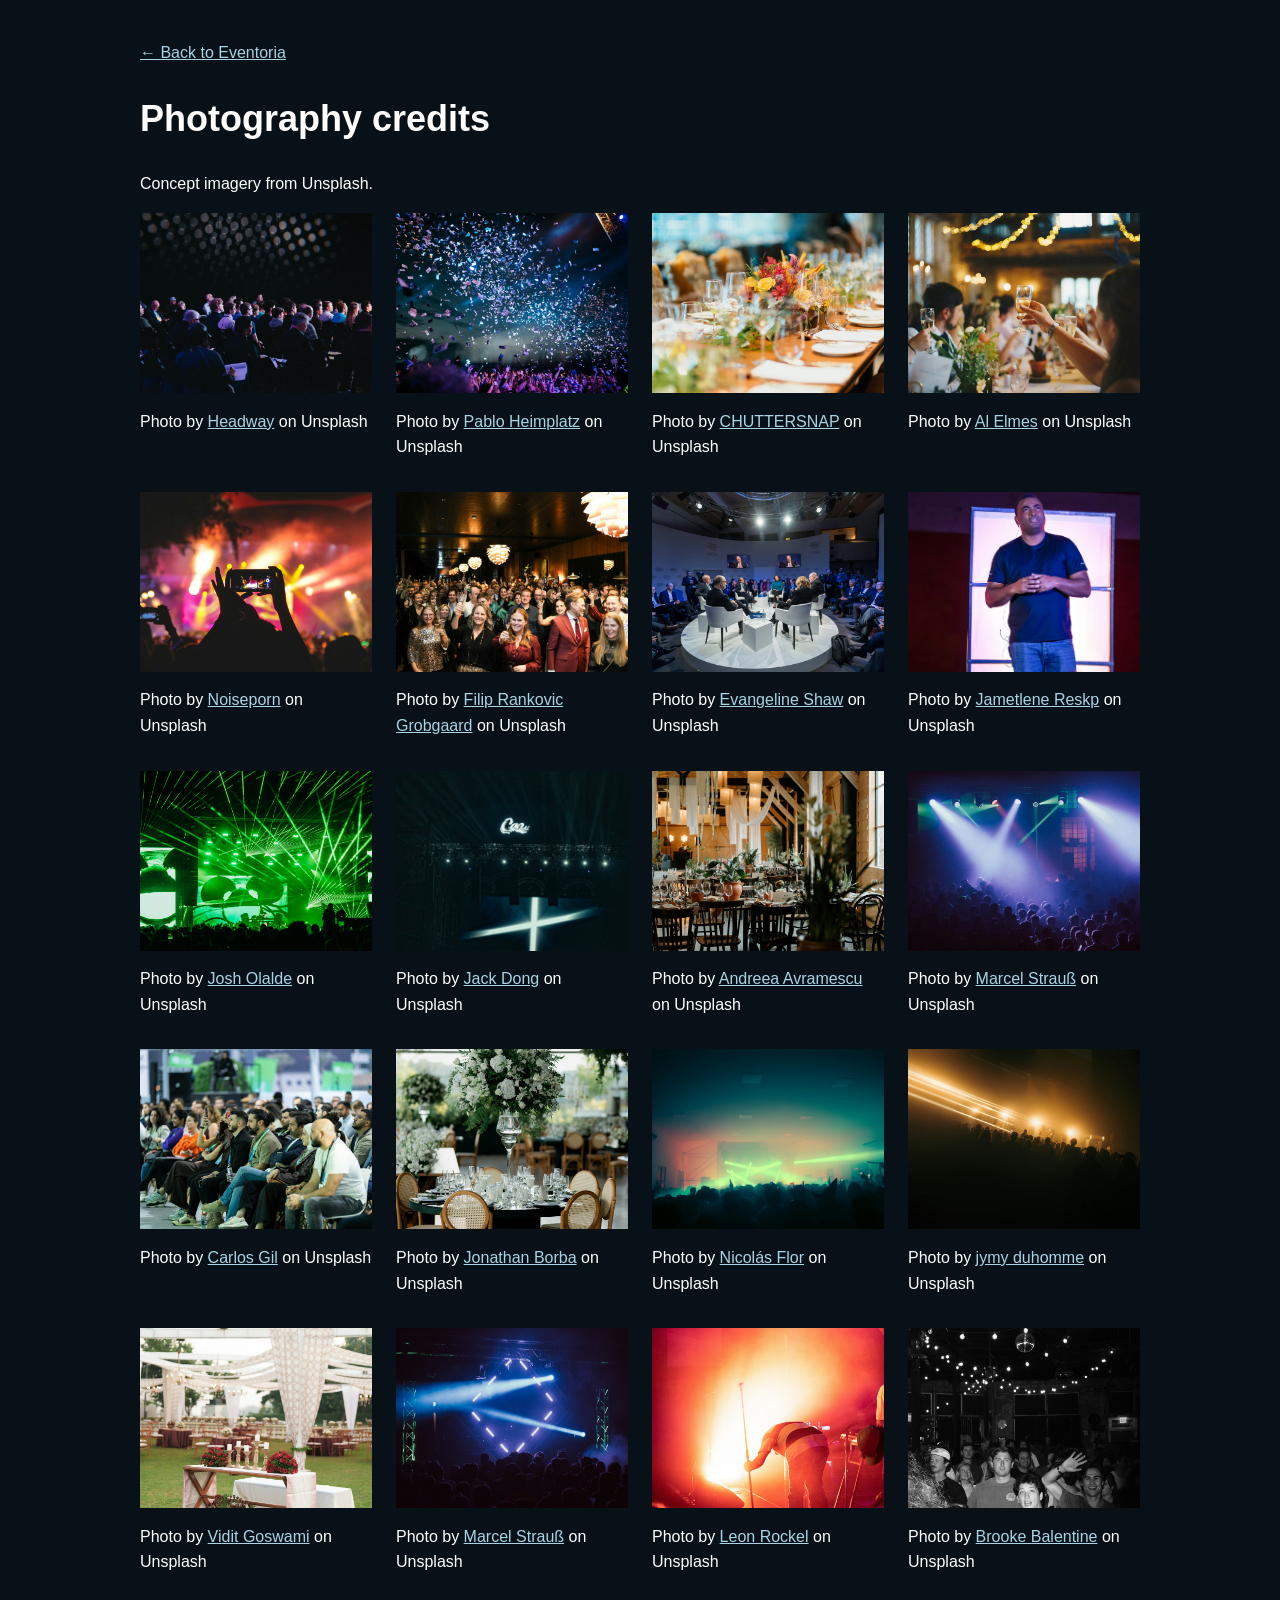
<file: photo-credits.html>
<!doctype html><html lang="en"><meta charset="utf-8"><meta name="viewport" content="width=device-width, initial-scale=1"><title>Photography credits — Eventoria</title><style>body{font:16px/1.6 Arial,sans-serif;margin:40px auto;padding:0 24px;max-width:1000px;background:#071117;color:white}a{color:#a9d4e5}main{display:grid;grid-template-columns:repeat(auto-fit,minmax(230px,1fr));gap:24px}img{width:100%;height:180px;object-fit:cover}h1{font-size:36px}figure{margin:0}figcaption{padding:8px 0}</style><a href="index.html">← Back to Eventoria</a><h1>Photography credits</h1><p>Concept imagery from Unsplash.</p><main><figure><img src="assets/unsplash/headway.jpg" alt="Event photography by Headway"><figcaption>Photo by <a href="https://unsplash.com/photos/F2KRf_QfCqw">Headway</a> on Unsplash</figcaption></figure><figure><img src="assets/unsplash/pablo-heimplatz.jpg" alt="Event photography by Pablo Heimplatz"><figcaption>Photo by <a href="https://unsplash.com/photos/ZODcBkEohk8">Pablo Heimplatz</a> on Unsplash</figcaption></figure><figure><img src="assets/unsplash/chuttersnap.jpg" alt="Event photography by CHUTTERSNAP"><figcaption>Photo by <a href="https://unsplash.com/photos/aEnH4hJ_Mrs">CHUTTERSNAP</a> on Unsplash</figcaption></figure><figure><img src="assets/unsplash/al-elmes.jpg" alt="Event photography by Al Elmes"><figcaption>Photo by <a href="https://unsplash.com/photos/ULHxWq8reao">Al Elmes</a> on Unsplash</figcaption></figure><figure><img src="assets/unsplash/noiseporn.jpg" alt="Event photography by Noiseporn"><figcaption>Photo by <a href="https://unsplash.com/photos/JNuKyKXLh8U">Noiseporn</a> on Unsplash</figcaption></figure><figure><img src="assets/unsplash/filip-rankovic-grobgaard.jpg" alt="Event photography by Filip Rankovic Grobgaard"><figcaption>Photo by <a href="https://unsplash.com/photos/JlU1STfc7m8">Filip Rankovic Grobgaard</a> on Unsplash</figcaption></figure><figure><img src="assets/unsplash/evangeline-shaw.jpg" alt="Event photography by Evangeline Shaw"><figcaption>Photo by <a href="https://unsplash.com/photos/nwLTVwb7DbU">Evangeline Shaw</a> on Unsplash</figcaption></figure><figure><img src="assets/unsplash/proof-direction.jpg" alt="Event photography"><figcaption>Photo by <a href="https://unsplash.com/photos/44-LLfLOWfQ">Jametlene Reskp</a> on Unsplash</figcaption></figure><figure><img src="assets/unsplash/proof-production.jpg" alt="Event photography"><figcaption>Photo by <a href="https://unsplash.com/photos/V1O0gBfbrO8">Josh Olalde</a> on Unsplash</figcaption></figure><figure><img src="assets/unsplash/proof-live.jpg" alt="Event photography"><figcaption>Photo by <a href="https://unsplash.com/photos/E7cSIwvOQ0s">Jack Dong</a> on Unsplash</figcaption></figure><figure><img src="assets/unsplash/quote-event-01.jpg" alt="Event photography"><figcaption>Photo by <a href="https://unsplash.com/photos/y_9BLtb5sig">Andreea Avramescu</a> on Unsplash</figcaption></figure><figure><img src="assets/unsplash/quote-event-02.jpg" alt="Event photography"><figcaption>Photo by <a href="https://unsplash.com/photos/QZEGVpnpUnE">Marcel Strauß</a> on Unsplash</figcaption></figure><figure><img src="assets/unsplash/quote-event-03.jpg" alt="Event photography"><figcaption>Photo by <a href="https://unsplash.com/photos/CvG2lnWbm8s">Carlos Gil</a> on Unsplash</figcaption></figure><figure><img src="assets/unsplash/quote-event-04.jpg" alt="Event photography"><figcaption>Photo by <a href="https://unsplash.com/photos/QvprbCoOkLY">Jonathan Borba</a> on Unsplash</figcaption></figure><figure><img src="assets/unsplash/quote-event-05.jpg" alt="Event photography"><figcaption>Photo by <a href="https://unsplash.com/photos/cP5YX8I_yCQ">Nicolás Flor</a> on Unsplash</figcaption></figure><figure><img src="assets/unsplash/quote-event-06.jpg" alt="Event photography"><figcaption>Photo by <a href="https://unsplash.com/photos/SLzz7zkunEI">jymy duhomme</a> on Unsplash</figcaption></figure><figure><img src="assets/unsplash/quote-event-07.jpg" alt="Event photography"><figcaption>Photo by <a href="https://unsplash.com/photos/a6Kee4s4aPw">Vidit Goswami</a> on Unsplash</figcaption></figure><figure><img src="assets/unsplash/quote-event-08.jpg" alt="Event photography"><figcaption>Photo by <a href="https://unsplash.com/photos/EECHtxnClPI">Marcel Strauß</a> on Unsplash</figcaption></figure><figure><img src="assets/unsplash/quote-event-09.jpg" alt="Event photography"><figcaption>Photo by <a href="https://unsplash.com/photos/Ie3AFMDtCOo">Leon Rockel</a> on Unsplash</figcaption></figure><figure><img src="assets/unsplash/quote-event-10.jpg" alt="Event photography"><figcaption>Photo by <a href="https://unsplash.com/photos/3Xbl9Rgf6hY">Brooke Balentine</a> on Unsplash</figcaption></figure></main></html>
</file>
